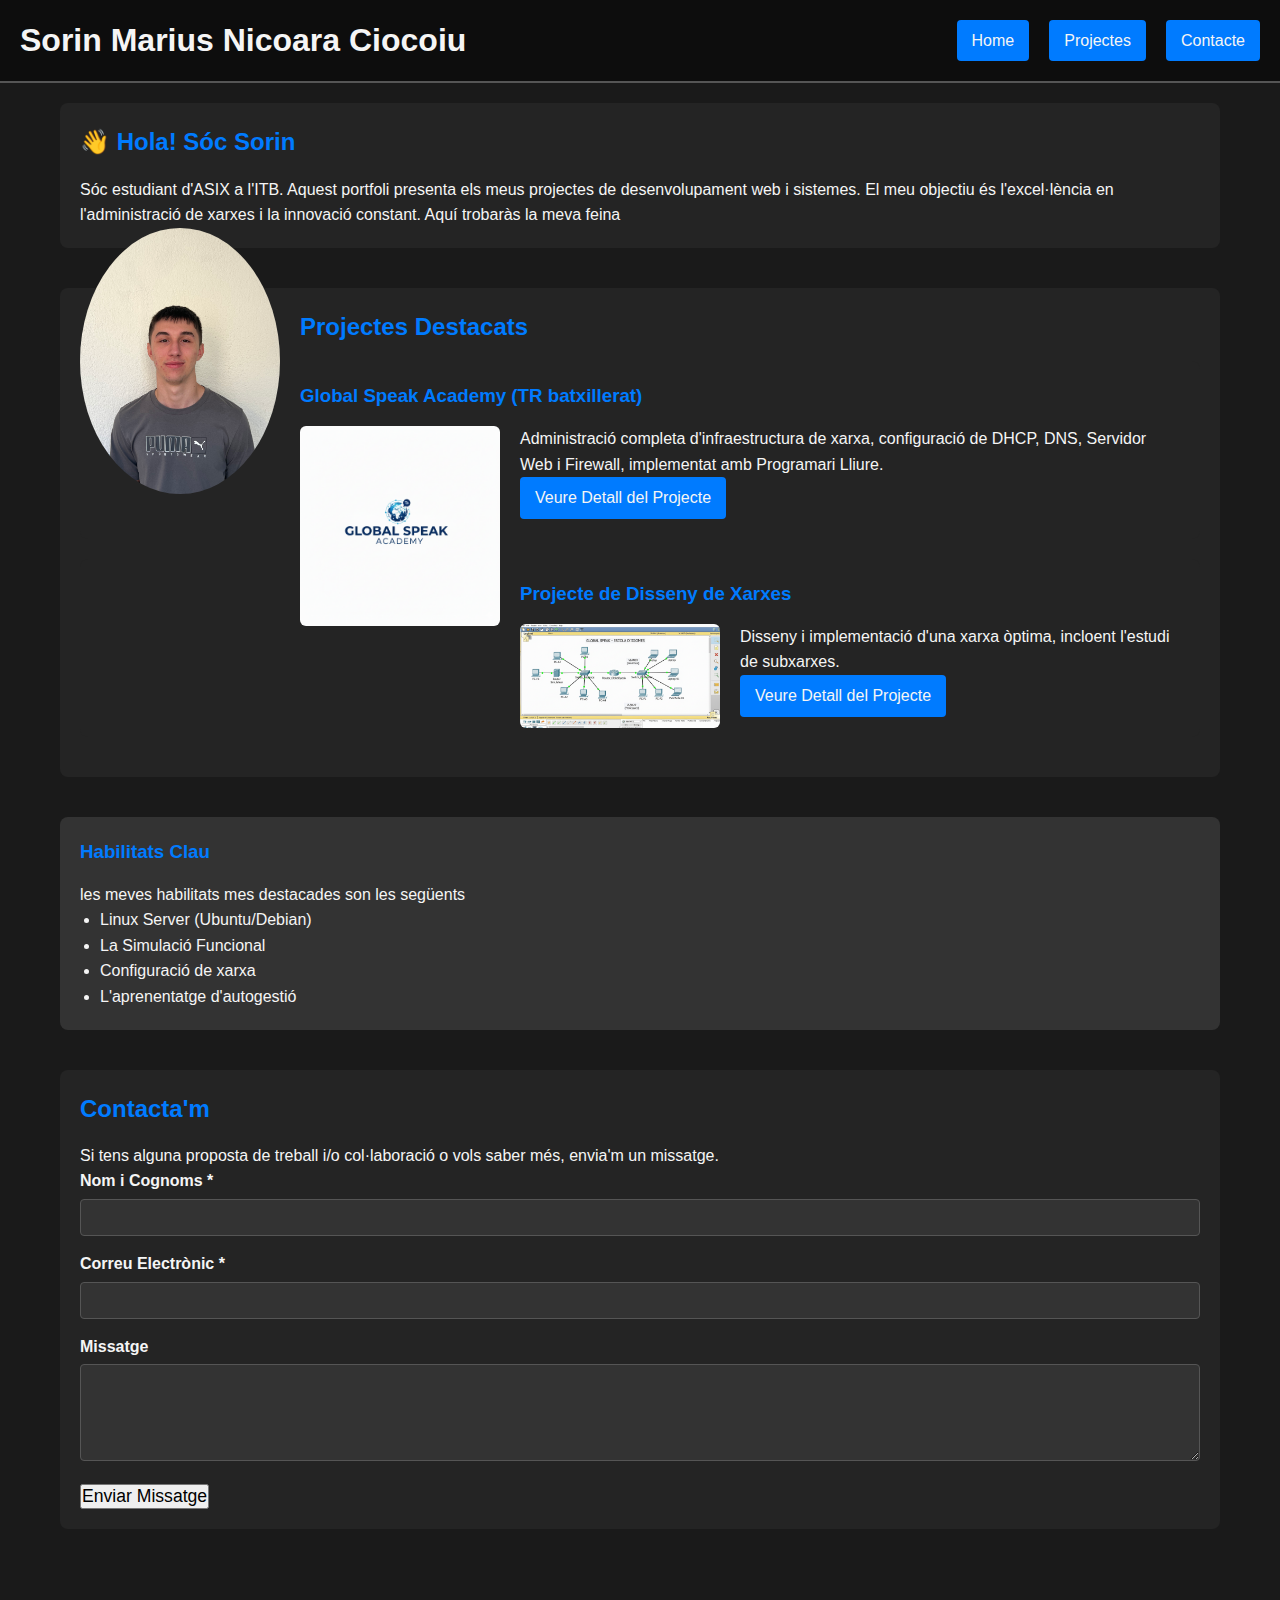
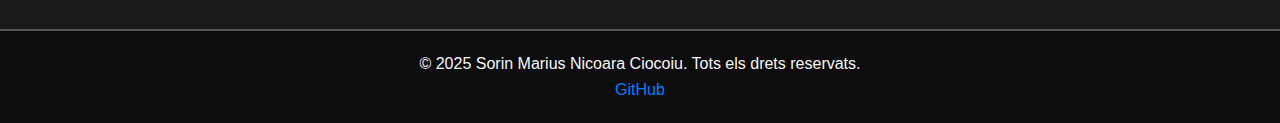
<file: Index.html>
<!DOCTYPE html>
<html lang="ca">
<head>
    <meta charset="UTF-8">
    <meta name="viewport" content="width=device-width, initial-scale=1.0">
    <title> Sorin| Portfoli ASIX</title>
    <link rel="stylesheet" href="css/CSS.css">
    </head>

<body>
    <header>
        <div class="logo">
            <h1><a href="Index.html">Sorin Marius Nicoara Ciocoiu</a></h1>
        </div>
        <nav>
            <ul>
                <li><a href="Index.html">Home</a></li>
                <li><a href="projectes.html">Projectes</a></li>
                <li><a href="Index.html#contacte">Contacte</a></li> </ul>
        </nav>
    </header>

    <main>
        
        <section id="sobre-mi">
            <h2>👋 Hola! Sóc Sorin</h2>
            <div class="intro-content">
                <p>Sóc estudiant d'ASIX a l'ITB. Aquest portfoli presenta els meus projectes de desenvolupament web i sistemes. El meu objectiu és l'excel·lència en l'administració de xarxes i la innovació constant. Aquí trobaràs la meva feina</p>
                <img src="img/yo.png" alt="mi foto de perfil">
            </div>
        </section>

        <section id="projectes-destacats">
            <h2>Projectes Destacats</h2>
            
            <article class="projecte-card">
                <h3>Global Speak Academy (TR batxillerat)</h3>
                <img src="img/logoglobalspeak.png" alt="logo de Global Speak Academy">
                <p>Administració completa d'infraestructura de xarxa, configuració de DHCP, DNS, Servidor Web i Firewall, implementat amb Programari Lliure.</p>
                <a href="detall.html" class="button">Veure Detall del Projecte</a>
            </article>

            <article class="projecte-card">
                <h3>Projecte de Disseny de Xarxes </h3>
                <img src="img/TracerGlobalAcademy.png" alt="Esquema d'una xarxa" width="500" height="300">
                <p>Disseny i implementació d'una xarxa òptima, incloent l'estudi de subxarxes.</p>
                <a href="detall.html" class="button">Veure Detall del Projecte</a>
            </article>
        </section>

        <aside id="tecnologies-clau">
            <h3>Habilitats Clau</h3>
            <p>les meves habilitats mes destacades son les següents</p>
            <ul>
                <li>Linux Server (Ubuntu/Debian)</li>
                <li>La Simulació Funcional</li>
                <li>Configuració de xarxa</li>
                <li>L'aprenentatge d'autogestió</li>
            </ul>
        </aside>

        <section id="contacte">
            <h2>Contacta'm</h2>
            <p>Si tens alguna proposta de treball i/o col·laboració o vols saber més, envia'm un missatge.</p>
            
            <form id="contact-form">
                <div>
                    <label for="nom">Nom i Cognoms *</label>
                    <input type="text" id="nom" name="nom" required>
                </div>
                <div>
                    <label for="email">Correu Electrònic *</label>
                    <input type="email" id="email" name="email" required>
                </div>
                <div>
                    <label for="missatge">Missatge</label>
                    <textarea id="missatge" name="missatge" rows="5" required></textarea>
                </div>
                <button type="submit" id="submit-btn">Enviar Missatge</button>
            </form>
            <p id="missatge-confirmacio" style="display:none; color: green;"></p>
        </section>

    </main>
    <footer>
        <div class="footer-content">
            <p>&copy; 2025 Sorin Marius Nicoara Ciocoiu. Tots els drets reservats.</p>
            <div class="xarxes-socials">
                <a href="https://github.com/ITB2526SorinMariusNicoaraCiocoiu" target="_blank">GitHub</a>
            </div>
        </div>
    </footer>

    <script src="js/scripts.js"></script>
</body>
</html>
</file>
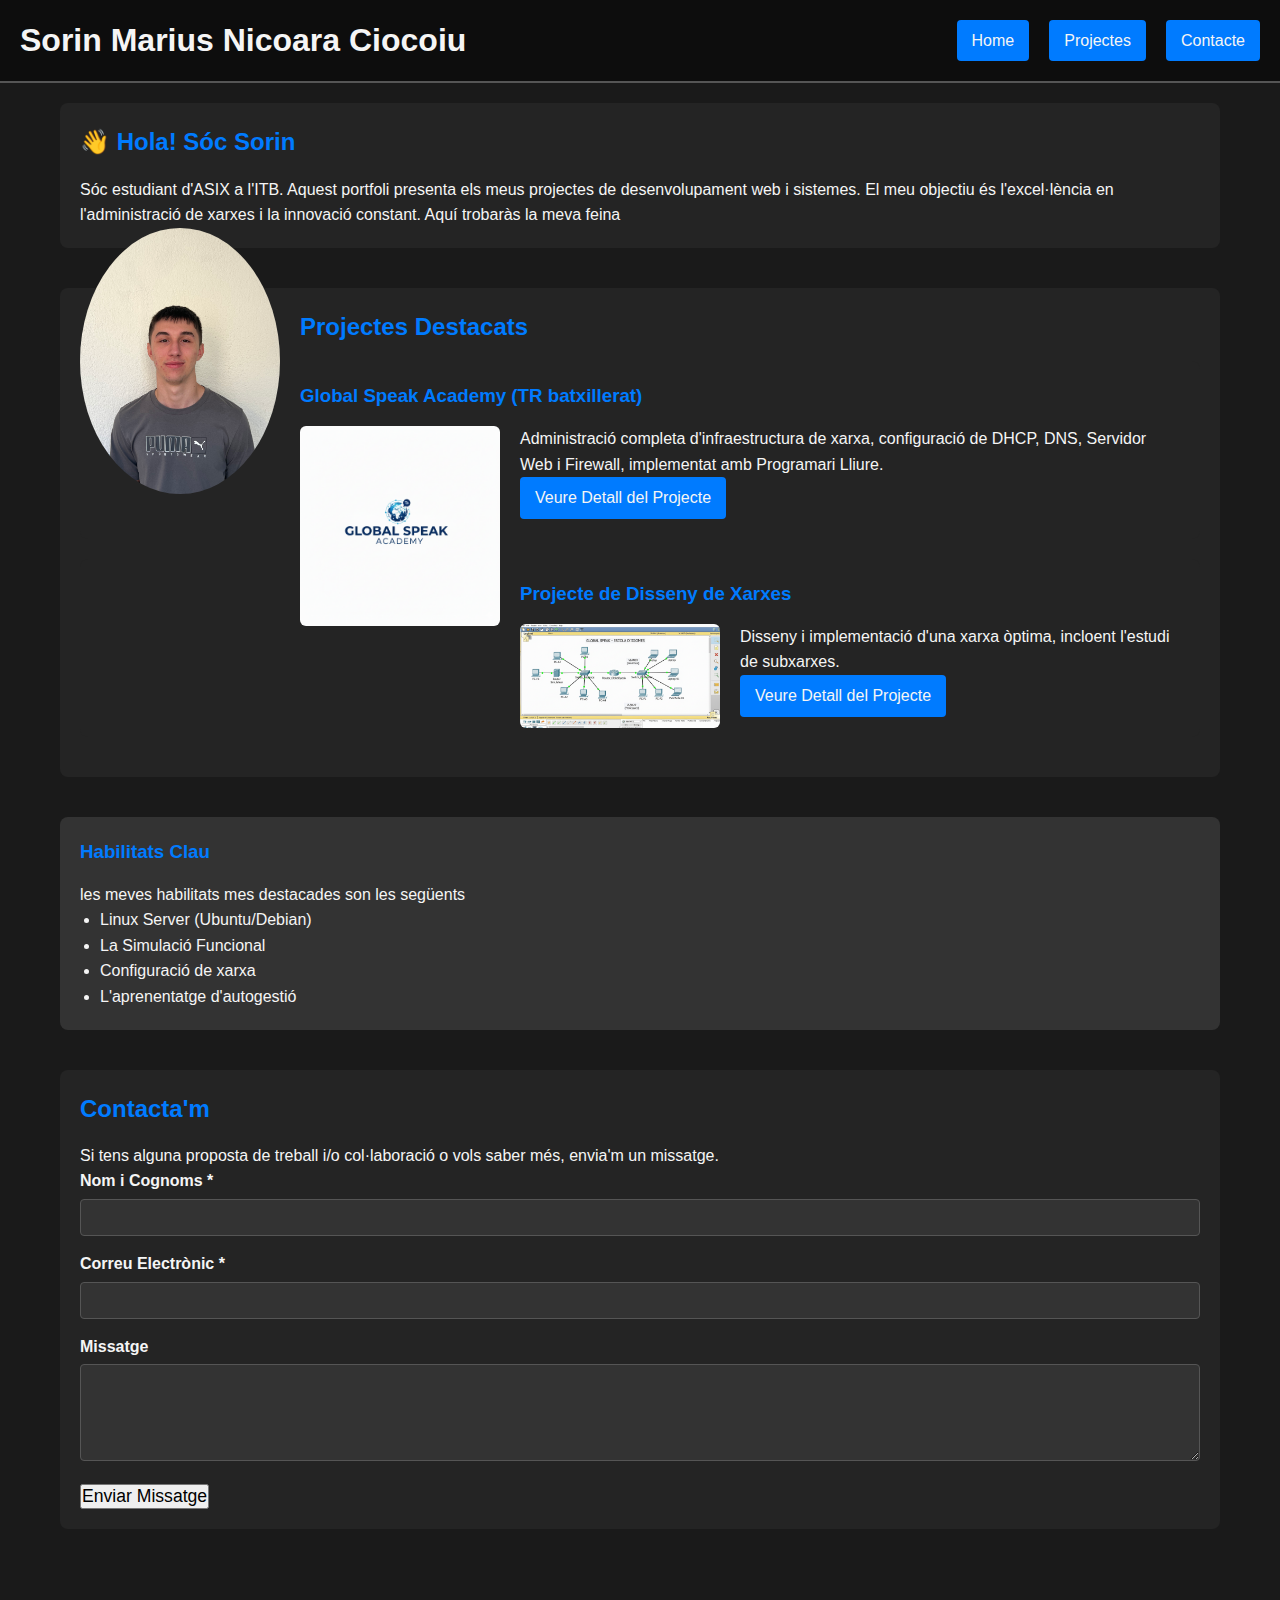
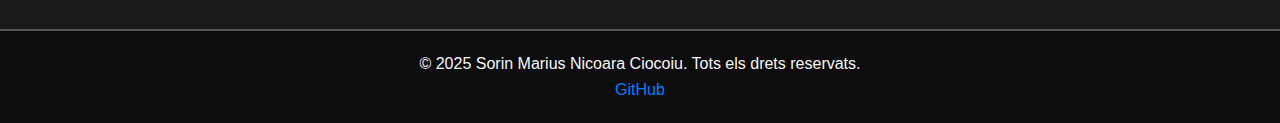
<file: index.html>
<!DOCTYPE html>
<html lang="ca">
<head>
    <meta charset="UTF-8">
    <meta name="viewport" content="width=device-width, initial-scale=1.0">
    <title> Sorin| Portfoli ASIX</title>
    <link rel="stylesheet" href="css/CSS.css">
    </head>

<body>
    <header>
        <div class="logo">
            <h1><a href="Index.html">Sorin Marius Nicoara Ciocoiu</a></h1>
        </div>
        <nav>
            <ul>
                <li><a href="Index.html">Home</a></li>
                <li><a href="projectes.html">Projectes</a></li>
                <li><a href="Index.html#contacte">Contacte</a></li> </ul>
        </nav>
    </header>

    <main>
        
        <section id="sobre-mi">
            <h2>👋 Hola! Sóc Sorin</h2>
            <div class="intro-content">
                <p>Sóc estudiant d'ASIX a l'ITB. Aquest portfoli presenta els meus projectes de desenvolupament web i sistemes. El meu objectiu és l'excel·lència en l'administració de xarxes i la innovació constant. Aquí trobaràs la meva feina</p>
                <img src="img/yo.png" alt="mi foto de perfil">
            </div>
        </section>

        <section id="projectes-destacats">
            <h2>Projectes Destacats</h2>
            
            <article class="projecte-card">
                <h3>Global Speak Academy (TR batxillerat)</h3>
                <img src="img/logoglobalspeak.png" alt="logo de Global Speak Academy">
                <p>Administració completa d'infraestructura de xarxa, configuració de DHCP, DNS, Servidor Web i Firewall, implementat amb Programari Lliure.</p>
                <a href="detall.html" class="button">Veure Detall del Projecte</a>
            </article>

            <article class="projecte-card">
                <h3>Projecte de Disseny de Xarxes </h3>
                <img src="img/TracerGlobalAcademy.png" alt="Esquema d'una xarxa" width="500" height="300">
                <p>Disseny i implementació d'una xarxa òptima, incloent l'estudi de subxarxes.</p>
                <a href="detall.html" class="button">Veure Detall del Projecte</a>
            </article>
        </section>

        <aside id="tecnologies-clau">
            <h3>Habilitats Clau</h3>
            <p>les meves habilitats mes destacades son les següents</p>
            <ul>
                <li>Linux Server (Ubuntu/Debian)</li>
                <li>La Simulació Funcional</li>
                <li>Configuració de xarxa</li>
                <li>L'aprenentatge d'autogestió</li>
            </ul>
        </aside>

        <section id="contacte">
            <h2>Contacta'm</h2>
            <p>Si tens alguna proposta de treball i/o col·laboració o vols saber més, envia'm un missatge.</p>
            
            <form id="contact-form">
                <div>
                    <label for="nom">Nom i Cognoms *</label>
                    <input type="text" id="nom" name="nom" required>
                </div>
                <div>
                    <label for="email">Correu Electrònic *</label>
                    <input type="email" id="email" name="email" required>
                </div>
                <div>
                    <label for="missatge">Missatge</label>
                    <textarea id="missatge" name="missatge" rows="5" required></textarea>
                </div>
                <button type="submit" id="submit-btn">Enviar Missatge</button>
            </form>
            <p id="missatge-confirmacio" style="display:none; color: green;"></p>
        </section>

    </main>
    <footer>
        <div class="footer-content">
            <p>&copy; 2025 Sorin Marius Nicoara Ciocoiu. Tots els drets reservats.</p>
            <div class="xarxes-socials">
                <a href="https://github.com/ITB2526SorinMariusNicoaraCiocoiu" target="_blank">GitHub</a>
            </div>
        </div>
    </footer>

    <script src="js/scripts.js"></script>
</body>
</html>
</file>
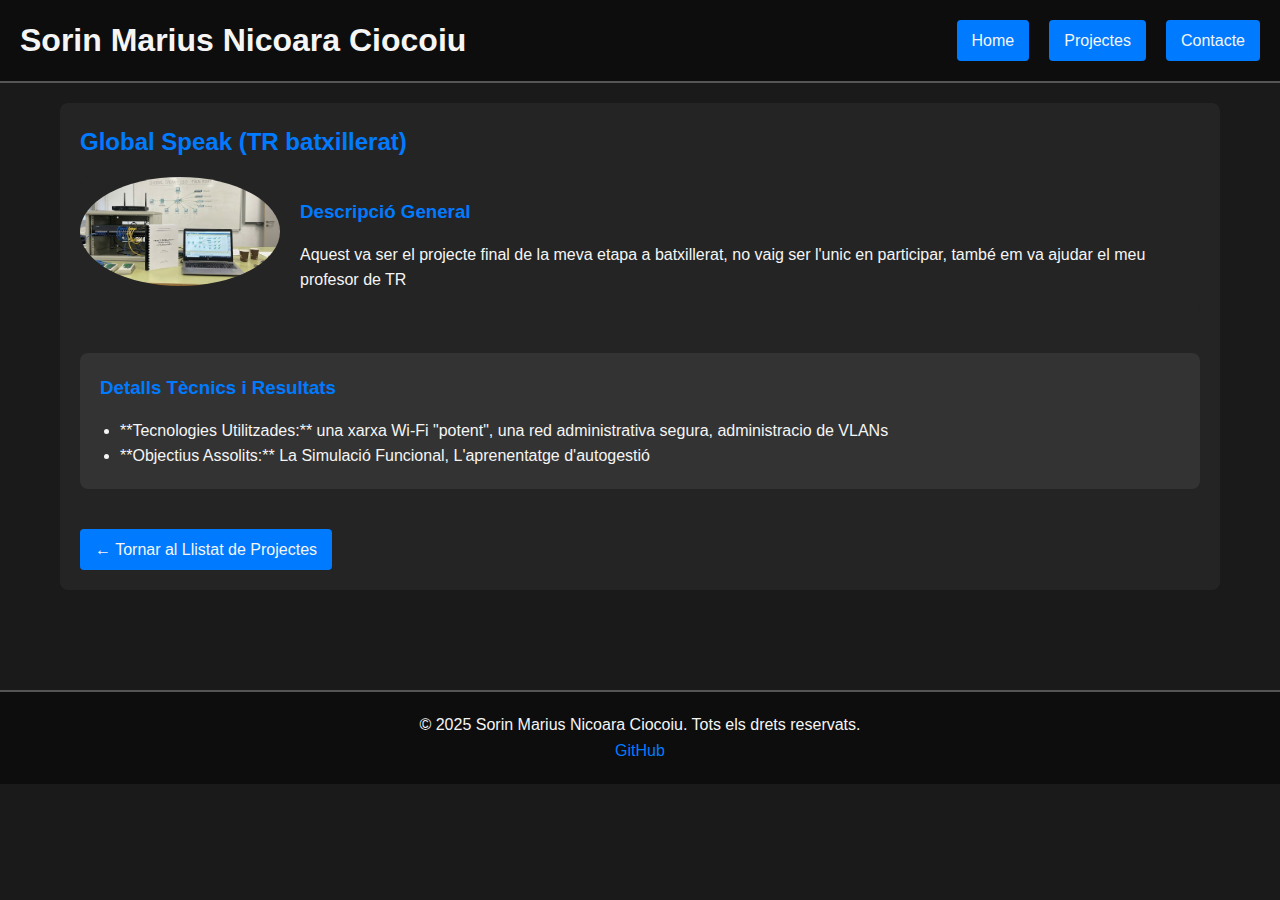
<file: detall.html>
<!DOCTYPE html>
<html lang="ca">
<head>
    <meta charset="UTF-8">
    <meta name="viewport" content="width=device-width, initial-scale=1.0">
    <title> Sorin | Global Speak Academy</title>
    <link rel="stylesheet" href="css/CSS.css">
</head>

<body>
    <header>
        <div class="logo">
            <h1><a href="index.html">Sorin Marius Nicoara Ciocoiu</a></h1>
        </div>
        <nav>
            <ul>
                <li><a href="index.html">Home</a></li>
                <li><a href="projectes.html">Projectes</a></li>
                <li><a href="index.html#contacte">Contacte</a></li> 
            </ul>
        </nav>
    </header>

    <main>
        <article id="detall-projecte">
            <h2>Global Speak (TR batxillerat)</h2>
            <img src="img/fisico.png" alt="Imatge detallada del projecte Global Speak Academy"width="500" height="300">
            
            <section class="descripcio-llarga">
                <h3>Descripció General</h3>
                <p>Aquest va ser el projecte final de la meva etapa a batxillerat, no vaig ser l'unic en participar, també em va ajudar el meu profesor de TR</p>
            </section>

            <aside class="dades-tecniques">
                <h3>Detalls Tècnics i Resultats</h3>
                <ul>
                    <li>**Tecnologies Utilitzades:** una xarxa Wi-Fi "potent", una red administrativa segura, administracio de VLANs</li>
                    <li>**Objectius Assolits:** La Simulació Funcional, L'aprenentatge d'autogestió</li>
                </ul>
            </aside>
            
            <a href="projectes.html" class="button back-link">← Tornar al Llistat de Projectes</a>
        </article>
    </main>
    
    <footer>
        <div class="footer-content">
            <p>&copy; 2025 Sorin Marius Nicoara Ciocoiu. Tots els drets reservats.</p>
            <div class="xarxes-socials">
                <a href="https://github.com/SorinMarius" target="_blank">GitHub</a>
            </div>
        </div>
    </footer>
</body>

</html>
</file>
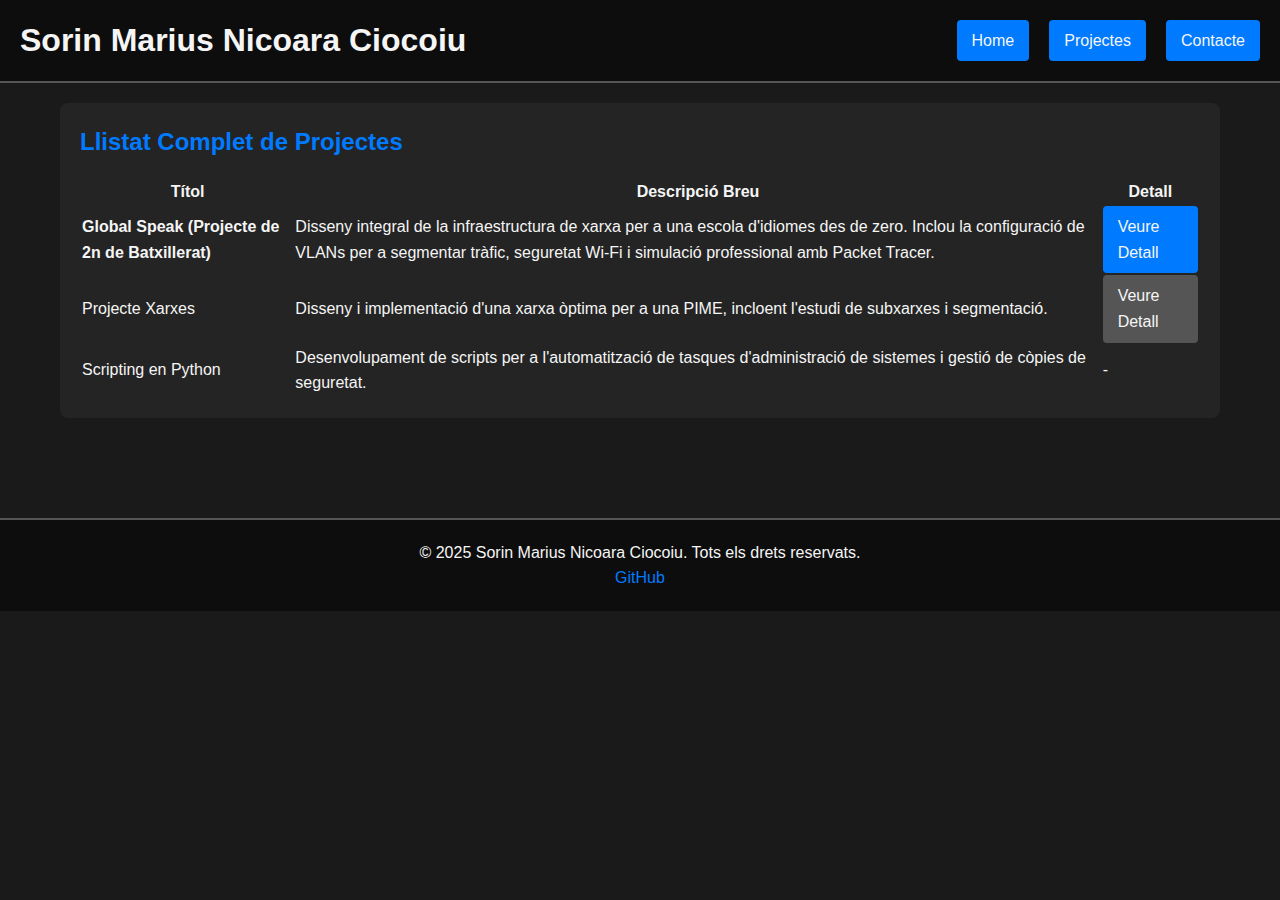
<file: projectes.html>
<!DOCTYPE html>
<html lang="ca">
<head>
    <meta charset="UTF-8">
    <meta name="viewport" content="width=device-width, initial-scale=1.0">
    <title>Sorin Marius Nicoara Ciocoiu - Portfoli</title>
    <link rel="stylesheet" href="css/CSS.css">
</head>

<body>
    <header>
        <div class="logo">
            <h1><a href="index.html">Sorin Marius Nicoara Ciocoiu</a></h1>
        </div>
        <nav>
            <ul>
                <li><a href="index.html">Home</a></li>
                <li class="active"><a href="projectes.html">Projectes</a></li>
                <li><a href="index.html#contacte">Contacte</a></li> 
            </ul>
        </nav>
    </header>

    <main>
        <section id="llistat-projectes">
            <h2>Llistat Complet de Projectes</h2>
            
            <table>
                <thead>
                    <tr>
                        <th>Títol</th>
                        <th>Descripció Breu</th>
                        <th>Detall</th>
                    </tr>
                </thead>
                <tbody>
                    <tr>
                        <td><strong>Global Speak (Projecte de 2n de Batxillerat)</strong></td>
                        <td>Disseny integral de la infraestructura de xarxa per a una escola d'idiomes des de zero. Inclou la configuració de VLANs per a segmentar tràfic, seguretat Wi-Fi i simulació professional amb Packet Tracer.</td>
                        <td><a href="detall.html" class="button">Veure Detall</a></td>
                    </tr>
                    <tr>
                        <td>Projecte Xarxes</td>
                        <td>Disseny i implementació d'una xarxa òptima per a una PIME, incloent l'estudi de subxarxes i segmentació.</td>
                        <td><a href="vlans.html" class="button secondary">Veure Detall</a></td>
                    </tr>
                    <tr>
                        <td>Scripting en Python</td>
                        <td>Desenvolupament de scripts per a l'automatització de tasques d'administració de sistemes i gestió de còpies de seguretat.</td>
                        <td>-</td>
                    </tr>
                </tbody>
            </table>
        </section>
    </main>
    
    <footer>
        <div class="footer-content">
            <p>&copy; 2025 Sorin Marius Nicoara Ciocoiu. Tots els drets reservats.</p>
            <div class="xarxes-socials">
                <a href="https://github.com/SorinMarius" target="_blank">GitHub</a>
            </div>
        </div>
    </footer>
</body>
</html>
</file>
<file: css/CSS.css>
/* --- ESTILS GENERALS I DE BASE --- */
:root {
    /* Variables de color */
    --color-fons: #1a1a1a; /* Fons fosc, gairebé negre */
    --color-text: #f5f5f5; /* Text clar */
    --color-primari: #007bff; /* Blau intens per accents i botons */
    --color-secundari: #555; /* Gris fosc per separacions */
    --color-hover: #0056b3; /* Blau fosc per efectes hover */
}

* {
    margin: 0;
    padding: 0;
    box-sizing: border-box;
    font-family: Arial, sans-serif; /* Tipografia simple */
}

body {
    background-color: var(--color-fons);
    color: var(--color-text);
    line-height: 1.6;
}

main {
    padding: 20px;
    max-width: 1200px;
    margin: 0 auto; /* Centra el contingut */
}

/* --- CAPÇALERA (HEADER) I NAVEGACIÓ (NAV) --- */
header {
    background-color: #0d0d0d;
    padding: 15px 20px;
    display: flex;
    justify-content: space-between;
    align-items: center;
    border-bottom: 2px solid var(--color-secundari);
}

header h1 a {
    color: var(--color-text);
    text-decoration: none;
}

nav ul {
    list-style: none;
    display: flex;
}

nav ul li {
    margin-left: 20px;
}

/* Requisit: Enllaços/Botons */
nav ul li a, .button {
    text-decoration: none;
    color: var(--color-text);
    background-color: var(--color-primari);
    padding: 8px 15px;
    border-radius: 4px;
    transition: background-color 0.3s ease; /* Transició suau */
    display: inline-block;
}

/* Requisit: Botons que canvien d'aspecte en passar per sobre (:hover) */
nav ul li a:hover, .button:hover {
    background-color: var(--color-hover);
    color: var(--color-text);
}

/* Estil secundari per botons (ex: enllaços de tornar, descarregar CV) */
.button.secondary {
    background-color: var(--color-secundari);
}

.button.secondary:hover {
    background-color: #666;
}

/* --- SECCIONS, ARTICLE I ASIDE --- */
section, aside, article {
    margin-bottom: 40px;
    padding: 20px;
    background-color: #242424; /* Un gris fosc més suau que el fons */
    border-radius: 8px;
}

h2, h3, h4 {
    color: var(--color-primari);
    margin-bottom: 15px;
}

/* Imatge de perfil a la secció Sobre Mi */
#sobre-mier {
    background-color: #0d0d0d;
    color: var(--color-text);
    text-align: center;
    padding: 20px;
    margin-top: 40px;
    border-top: 2px solid var(--color-secundari);
}

.xarxes-socials a {
    color: var(--color-primari);
    text-decoration: none;
    margin: 0 10px;
} img {
    width: 200px; 
    height: auto;
    border-radius: 50%; /* Fa la imatge rodona */
    margin-right: 20px;
    float: left; /* Posa la imatge a l'esquerra del text */
}

/* Estil de les cards de projecte (Article) */
.projecte-card {
    text-aligner {
    background-color: #0d0d0d;
    color: var(--color-text);
    text-align: center;
    padding: 20px;
    margin-top: 40px;
    border-top: 2px solid var(--color-secundari);
}

.xarxes-socials a {
    color: var(--color-primari);
    text-decoration: none;
    margin: 0 10px;
}: center;
    margin-bottom: 20px;
}

.projecte-card img {
    max-width: 100%; /* Imatge responsiva */
    height: auto;
    margin-bottom: 10px;
    border-radius: 6px;
}

/* Estil per l'ASIDE */
aside {
    background-color: #333;
}

aside ul {
    list-style: disc;
    margin-left: 20px;
}

/* --- FORMULARI (CONTACTE) --- */
#contacte form div {
    margin-bottom: 15px;
}

#contacte label {
    display: block;
    margin-bottom: 5px;
    font-weight: bold;
}

#contacte input[type="text"],
#contacte input[type="email"],
#contacte textarea {
    width: 100%;
    padding: 10px;
    border: 1px solid var(--color-secundari);
    border-radius: 4px;
    background-color: #333;
    color: var(--color-text);
}

#contacte button {
    cursor: pointer;
    font-size: 1.1em;
}

/* --- PEU DE PÀGINA (FOOTER) --- */
footer {
    background-color: #0d0d0d;
    color: var(--color-text);
    text-align: center;
    padding: 20px;
    margin-top: 40px;
    border-top: 2px solid var(--color-secundari);
}

.xarxes-socials a {
    color: var(--color-primari);
    text-decoration: none;
    margin: 0 10px;
}
</file>
